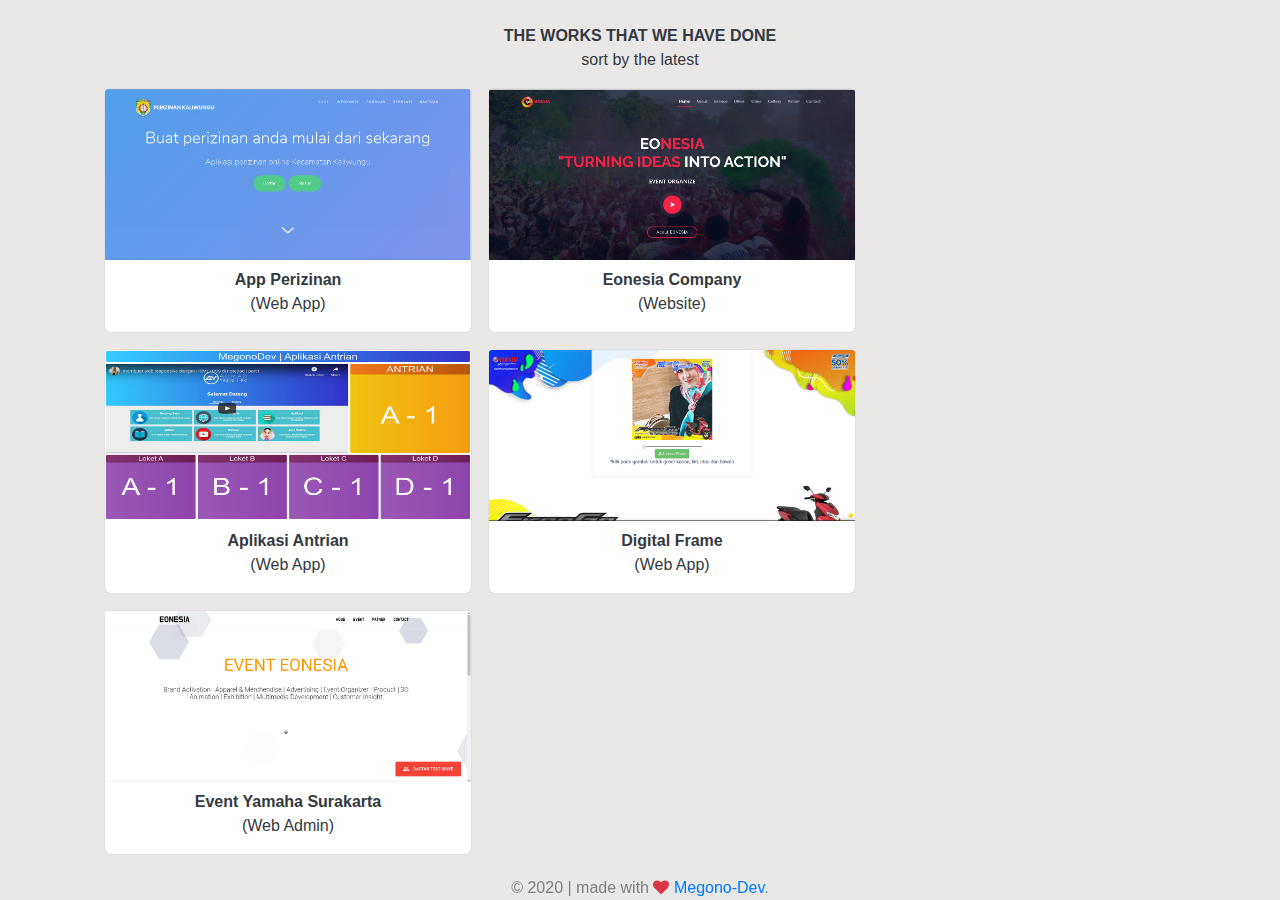
<file: portfolio.html>
<!DOCTYPE html>
<html lang="en">

<head>
  <meta charset="UTF-8" />
  <meta name="viewport" content="width=device-width, initial-scale=1, shrink-to-fit=no" />
  <meta http-equiv="X-UA-Compatible" content="ie=edge" />

  <!-- Required meta tags -->
  <meta charset="utf-8" />
  <meta name="viewport" content="width=device-width, initial-scale=1, shrink-to-fit=no" />

  <!-- Bootstrap CSS -->
  <link rel="stylesheet" href="assets/bootstrap-4.0.0/dist/css/bootstrap.min.css" />

  <!-- font awesome 4.7 -->
  <link rel="stylesheet" href="assets/font-awesome-4.7.0/css/font-awesome.min.css" />

  <!-- Styling -->
  <link rel="stylesheet" href="assets/style.css?rnd=123" />
  <link rel="stylesheet" href="assets/swiper/swiper.min.css?v=0" />
  <style>
    .swiper-container {
      width: 100%;
      height: auto;
      margin-left: auto;
      margin-right: auto;
    }

    .swiper-slide {
      background-size: cover;
      background-position: center;
    }
  </style>
  <title>Megono-Dev</title>
  <link rel="icon" href="https://img.icons8.com/material-two-tone/90/000000/blockly-green.png" type="image/icon type" />
</head>

<body>
  <!-- container -->
  <div class="container-fluid pt-4 text-dark ">
    <div class="row mx-md-5">
      <!-- list portfolio -->
      <div class="col-md-12 px-md-5 col-sm-12">
        <div class="text-dark text-center">
          <b>THE WORKS THAT WE HAVE DONE</b><br />
          <span>sort by the latest</span>

          <div class="row">
            <div class="card mx-md-2 mt-md-3 mx-auto mt-2 pb5" style="width: 23rem;" data-toggle="modal"
              data-target="#modal-perizinan">
              <div class="card-body card-body-0">
                <img class="card-img-top" src="assets/img/perizinan-pages.png" alt="Web App" />
                <div class="text-dark text-center mt-2 pb5">
                  <b>App Perizinan</b> <br />
                  <span>(Web App)</span>
                </div>
              </div>
            </div> 
            <div class="card mx-md-2 mt-md-3 mx-auto mt-2 pb5" style="width: 23rem;" data-toggle="modal"
              data-target="#modal-eonesia">
              <div class="card-body card-body-0">
                <img class="card-img-top" src="assets/img/eonesia-pages.png" alt="Website" />
                <div class="text-dark text-center mt-2 pb5">
                  <b>Eonesia Company</b> <br />
                  <span>(Website)</span>
                </div>
              </div>
            </div>
            <div class="card mx-md-2 mt-md-3 mx-auto mt-2 pb5" style="width: 23rem;" data-toggle="modal"
              data-target="#modal-antrian">
              <div class="card-body card-body-0">
                <img class="card-img-top" src="assets/img/antrian-front.png" alt="Antrian App" />
                <div class="text-dark text-center mt-2 pb5">
                  <b>Aplikasi Antrian</b> <br />
                  <span>(Web App)</span>
                </div>
              </div>
            </div>
            <div class="card mx-md-2 mt-md-3 mx-auto mt-2 pb5" style="width: 23rem;" data-toggle="modal"
              data-target="#modal-frame">
              <div class="card-body card-body-0">
                <img class="card-img-top" src="assets/img/frame-digital.png" alt="Frame App" />
                <div class="text-dark text-center mt-2 pb5">
                  <b>Digital Frame</b> <br />
                  <span>(Web App)</span>
                </div>
              </div>
            </div>
            <div class="card mx-md-2 mt-md-3 mx-auto mt-2 pb5" style="width: 23rem;" data-toggle="modal"
              data-target="#modal-event">
              <div class="card-body card-body-0">
                <img class="card-img-top" src="assets/img/eonesia-event.png" alt="Event Yamaha Surakarta"/>
                <div class="text-dark text-center mt-2 pb5">
                  <b>Event Yamaha Surakarta</b> <br />
                  <span>(Web Admin)</span>
                </div>
              </div>
            </div>
          </div>

        </div>
      </div>
    </div>
  </div>
  <footer class="text-center footer">
    &copy; 2020 | made with
    <i class="fa fa-heart text-danger" aria-hidden="true"></i>
    <a href="https://github.com/MegonoDev/portofolio-team">Megono-Dev</a>.
  </footer>


  <div class="modal fade" id="modal-perizinan" tabindex="-1" role="dialog" aria-labelledby="modal-perizinan"
    aria-hidden="true">
    <div class="modal-dialog modal-dialog-centered modal-lg" role="document">
      <div class="modal-content">
        <div class="modal-header">
          <h5 class="modal-title">App Perizinan</h5>
          <button type="button" class="close" data-dismiss="modal" aria-label="Close">
            <span aria-hidden="true">&times;</span>
          </button>
        </div>
        <div class="swiper-container swiper-container-perizinan">
          <div class="swiper-wrapper">
            <div class="swiper-slide">
              <img src="assets/img/perizinan-pages.png" class="img-fluid" />
            </div>
            <div class="swiper-slide">
              <img src="assets/img/perizinan-login.png" class="img-fluid" />
            </div>
            <div class="swiper-slide">
              <img src="assets/img/perizinan-form.png" class="img-fluid" />
            </div>
            <div class="swiper-slide">
              <img src="assets/img/perizinan-dashboard.png" class="img-fluid" />
            </div>
          </div>
          <!-- Add Pagination -->
          <div class="swiper-pagination swiper-pagination-perizinan"></div>
        </div>
      </div>
    </div>
  </div>

  <div class="modal fade" id="modal-viewer" tabindex="-1" role="dialog" aria-labelledby="modal-viewer"
    aria-hidden="true">
    <div class="modal-dialog modal-dialog-centered modal-lg" role="document">
      <div class="modal-content">
        <div class="modal-header">
          <h5 class="modal-title" id="modal-title">Viewer Claim Elektronik</h5>
          <button type="button" class="close" data-dismiss="modal" aria-label="Close">
            <span aria-hidden="true">&times;</span>
          </button>
        </div>
        <div class="swiper-container swiper-container-viewer">
          <div class="swiper-wrapper">
            <div class="swiper-slide">
              <img src="assets/img/viewer-dashboard.png" class="img-fluid" />
            </div>
            <div class="swiper-slide">
              <img src="assets/img/viewer-verified.png" class="img-fluid" />
            </div>
            <div class="swiper-slide">
              <img src="assets/img/viewer-viewer.png" class="img-fluid" />
            </div>
            <div class="swiper-slide">
              <img src="assets/img/viewer-tabel.png" class="img-fluid" />
            </div>
          </div>
          <!-- Add Pagination -->
          <div class="swiper-pagination swiper-pagination-viewer"></div>
        </div>
      </div>
    </div>
  </div>

  <div class="modal fade" id="modal-eonesia" tabindex="-1" role="dialog" aria-labelledby="modal-card"
    aria-hidden="true">
    <div class="modal-dialog modal-dialog-centered modal-lg" role="document">
      <div class="modal-content">
        <div class="modal-header">
          <h5 class="modal-title" id="modal-title">Eonesia Company</h5>
          <button type="button" class="close" data-dismiss="modal" aria-label="Close">
            <span aria-hidden="true">&times;</span>
          </button>
        </div>
        <div class="swiper-container swiper-container-eonesia">
          <div class="swiper-wrapper">
            <div class="swiper-slide">
              <img src="assets/img/eonesia-pages.png" class="img-fluid" />
            </div>
            <div class="swiper-slide">
              <img src="assets/img/eonesia-videos.png" class="img-fluid" />
            </div>
          </div>
          <!-- Add Pagination -->
          <div class="swiper-pagination swiper-pagination-eonesia"></div>
        </div>
      </div>
    </div>
  </div>

  <div class="modal fade" id="modal-antrian" tabindex="-1" role="dialog" aria-labelledby="modal-antrian"
    aria-hidden="true">
    <div class="modal-dialog modal-dialog-centered modal-lg" role="document">
      <div class="modal-content">
        <div class="modal-header">
          <h5 class="modal-title" id="modal-title">Aplikasi Antrian</h5>
          <button type="button" class="close" data-dismiss="modal" aria-label="Close">
            <span aria-hidden="true">&times;</span>
          </button>
        </div>
        <div class="swiper-container swiper-container-antrian">
          <div class="swiper-wrapper">
            <div class="swiper-slide">
              <img src="assets/img/antrian-front.png" class="img-fluid" />
            </div>
          </div>
          <!-- Add Pagination -->
          <div class="swiper-pagination swiper-pagination-antrian"></div>
        </div>
      </div>
    </div>
  </div>

  <div class="modal fade" id="modal-frame" tabindex="-1" role="dialog" aria-labelledby="modal-frame" aria-hidden="true">
    <div class="modal-dialog modal-dialog-centered modal-lg" role="document">
      <div class="modal-content">
        <div class="modal-header">
          <h5 class="modal-title" id="modal-title">Digital Frame</h5>
          <button type="button" class="close" data-dismiss="modal" aria-label="Close">
            <span aria-hidden="true">&times;</span>
          </button>
        </div>
        <div class="swiper-container swiper-container-frame">
          <div class="swiper-wrapper">
            <div class="swiper-slide">
              <img src="assets/img/frame-digital.png" class="img-fluid" />
            </div>
          </div>
          <!-- Add Pagination -->
          <div class="swiper-pagination swiper-pagination-frame"></div>
        </div>
      </div>
    </div>
  </div>

  <div class="modal fade" id="modal-event" tabindex="-1" role="dialog" aria-labelledby="modal-voting"
    aria-hidden="true">
    <div class="modal-dialog modal-dialog-centered modal-lg" role="document">
      <div class="modal-content">
        <div class="modal-header">
          <h5 class="modal-title" id="modal-title">Event Yamaha Surakarta</h5>
          <button type="button" class="close" data-dismiss="modal" aria-label="Close">
            <span aria-hidden="true">&times;</span>
          </button>
        </div>
        <div class="swiper-container swiper-container-voting">
          <div class="swiper-wrapper">
            <div class="swiper-slide">
              <img src="assets/img/eonesia-event.png" class="img-fluid" />
            </div>
            <div class="swiper-slide">
              <img src="assets/img/eonesia-undian.png" class="img-fluid" />
            </div>
            <div class="swiper-slide">
              <img src="assets/img/eonesia-form.png" class="img-fluid" />
            </div>
            <div class="swiper-slide">
              <img src="assets/img/eonesia-laporan.png" class="img-fluid" />
            </div>
            <div class="swiper-slide">
              <img src="assets/img/eonesia-dashboard.png" class="img-fluid" />
            </div>
            <div class="swiper-slide">
              <img src="assets/img/eonesia-admin-login.png" class="img-fluid" />
            </div>
          </div>
          <!-- Add Pagination -->
          <div class="swiper-pagination swiper-pagination-voting"></div>
        </div>
      </div>
    </div>
  </div>

  <!-- Optional JavaScript -->
  <!-- jQuery first, then Popper.js, then Bootstrap JS -->
  <!-- <script src="https://code.jquery.com/jquery-3.4.1.min.js"></script> -->
  <script src="assets/jquery-3.4.1.min.js"></script>
  <script src="https://cdnjs.cloudflare.com/ajax/libs/popper.js/1.12.9/umd/popper.min.js"
    integrity="sha384-ApNbgh9B+Y1QKtv3Rn7W3mgPxhU9K/ScQsAP7hUibX39j7fakFPskvXusvfa0b4Q"
    crossorigin="anonymous"></script>
  <script src="assets/bootstrap-4.0.0/dist/js/bootstrap.min.js"></script>
  <script src="assets/app.js"></script>
  <script src="assets/swiper/swiper.min.js"></script>

  <script>
    $('#modal-perizinan').on('shown.bs.modal', function () {
      var swiperPerizinan = new Swiper('.swiper-container-perizinan', {
        autoHeight: true,
        pagination: {
          el: '.swiper-pagination-perizinan',
          type: 'bullets',
          clickable: true,
        },
      });
    })
    $('#modal-viewer').on('shown.bs.modal', function () {
      var swiperViewer = new Swiper('.swiper-container-viewer', {
        autoHeight: true,
        pagination: {
          el: '.swiper-pagination-viewer',
          type: 'bullets',
          clickable: true,
        },
      });
    })
    $('#modal-eonesia').on('shown.bs.modal', function () {
      var swiperEonesia = new Swiper('.swiper-container-eonesia', {
        autoHeight: true,
        pagination: {
          el: '.swiper-pagination-eonesia',
          type: 'bullets',
          clickable: true,
        },
      });
    })

    $('#modal-antrian').on('shown.bs.modal', function () {
      var swiperAntrian = new Swiper('.swiper-container-antrian', {
        autoHeight: true,
        pagination: {
          el: '.swiper-pagination-antrian',
          type: 'bullets',
          clickable: true,
        },
      });
    })

    $('#modal-frame').on('shown.bs.modal', function () {
      var swiperFrame = new Swiper('.swiper-container-frame', {
        autoHeight: true,
        pagination: {
          el: '.swiper-pagination-frame',
          type: 'bullets',
          clickable: true,
        },
      });
    })
    $('#modal-event').on('shown.bs.modal', function () {
      var swiperVoting = new Swiper('.swiper-container-voting', {
        autoHeight: true,
        pagination: {
          el: '.swiper-pagination-voting',
          type: 'bullets',
          clickable: true,
        },
      });
    })
  </script>
</body>

</html>
</file>
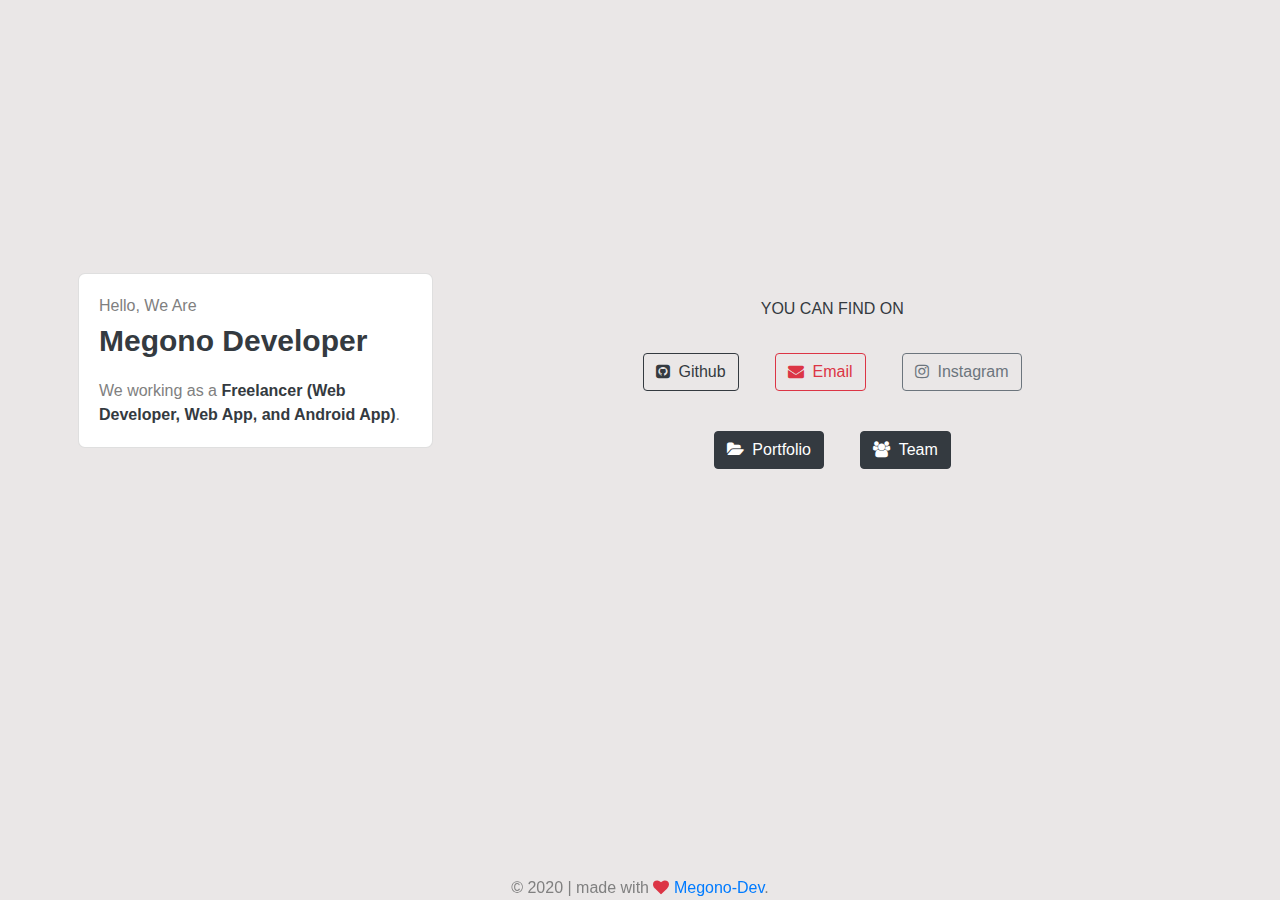
<file: profile.html>
<!DOCTYPE html>
<html lang="en">

<head>
  <meta charset="UTF-8" />
  <meta name="viewport" content="width=device-width, initial-scale=1, shrink-to-fit=no" />
  <meta http-equiv="X-UA-Compatible" content="ie=edge" />

  <!-- Required meta tags -->
  <meta charset="utf-8" />
  <meta name="viewport" content="width=device-width, initial-scale=1, shrink-to-fit=no" />

  <!-- Bootstrap CSS -->
  <link rel="stylesheet" href="assets/bootstrap-4.0.0/dist/css/bootstrap.min.css" />

  <!-- font awesome 4.7 -->
  <link rel="stylesheet" href="assets/font-awesome-4.7.0/css/font-awesome.min.css" />

  <!-- Styling -->
  <link rel="stylesheet" href="assets/style.css?rnd=123" />

  <title>Megono-Dev</title>
  <link rel="icon" href="https://img.icons8.com/material-two-tone/90/000000/blockly-green.png" type="image/icon type" />
</head>

<body>
  <!-- container -->
  <div class="container-fluid pt-5">
    <div class="row mx-md-5 content">
      <!-- card -->
      <div class="col-md-4 col-sm-12">
        <div class="card">
          <div class="card-body">
            Hello, We Are
            <p class="card-text text-dark name">
              Megono Developer
            </p>
            <p class="card-text">
              We working as a
              <font class="text-dark font-weight-bold">Freelancer (Web Developer, Web App, and Android App)</font>.
            </p>
          </div>
        </div>
      </div>
      <!-- list-social-media -->
      <div class="col-md-8 pt-3 mt-2">
        <p class="text-dark text-center">
          YOU CAN FIND ON
        </p>
        <div class="row">
          <div class="col-12 text-center">
            <!-- <a
                href="https://www.linkedin.com/in/ginanjar-sb/"
                target="_blank"
                class="btn btn-outline-primary mx-3 mt-3"
              > 
                <i class="fa fa-linkedin-square mr-1" aria-hidden="true"></i>
                LinkedIn
              </a> -->
            <a href="https://github.com/orgs/MegonoDev" target="_blank" class="btn btn-outline-dark mx-3 mt-3">
              <i class="fa fa-github-square mr-1" aria-hidden="true"></i>
              Github
            </a>
            <a href="mailto:megono.develop@gmail.com" target="_blank" class="btn btn-outline-danger mx-3 mt-3">
              <i class="fa fa-envelope mr-1" aria-hidden="true"></i> Email
            </a>
            <a href="https://www.instagram.com/megonodev/" target="_blank" class="btn btn-outline-secondary mx-3 mt-3">
              <i class="fa fa-instagram mr-1" aria-hidden="true"></i>
              Instagram
            </a>
          </div>
          <div class="col-12 text-center mt-4">
            <!-- <a href="#" class="btn btn-dark mx-3 mt-3" data-toggle="tooltip" data-placement="bottom"
              title="Sorry, It's not Available for now">
              <i class="fa fa-id-card mr-1" aria-hidden="true"></i>
              See Our CV
            </a> -->
            <a href="portfolio.html" class="btn btn-dark mx-3 mt-3">
              <i class="fa fa-folder-open mr-1" aria-hidden="true"></i>
              Portfolio
            </a>
            <a href="team.html" class="btn btn-dark mx-3 mt-3">
              <i class="fa fa-users mr-1" aria-hidden="true"></i>
              Team
            </a>
          </div>
        </div>
      </div>
    </div>

  </div>
  <footer class=" text-center footer">
    &copy; 2020 | made with
    <i class="fa fa-heart text-danger" aria-hidden="true"></i>
    <a href="https://github.com/egin10/simple-profile">Megono-Dev</a>.
  </footer>

  <!-- Optional JavaScript -->
  <!-- jQuery first, then Popper.js, then Bootstrap JS -->
  <!-- <script src="https://code.jquery.com/jquery-3.4.1.min.js"></script> -->
  <script src="assets/jquery-3.4.1.min.js"></script>
  <script src="https://cdnjs.cloudflare.com/ajax/libs/popper.js/1.12.9/umd/popper.min.js"
    integrity="sha384-ApNbgh9B+Y1QKtv3Rn7W3mgPxhU9K/ScQsAP7hUibX39j7fakFPskvXusvfa0b4Q"
    crossorigin="anonymous"></script>
  <script src="assets/bootstrap-4.0.0/dist/js/bootstrap.min.js"></script>
  <script src="assets/app.js"></script>
</body>

</html>
</file>
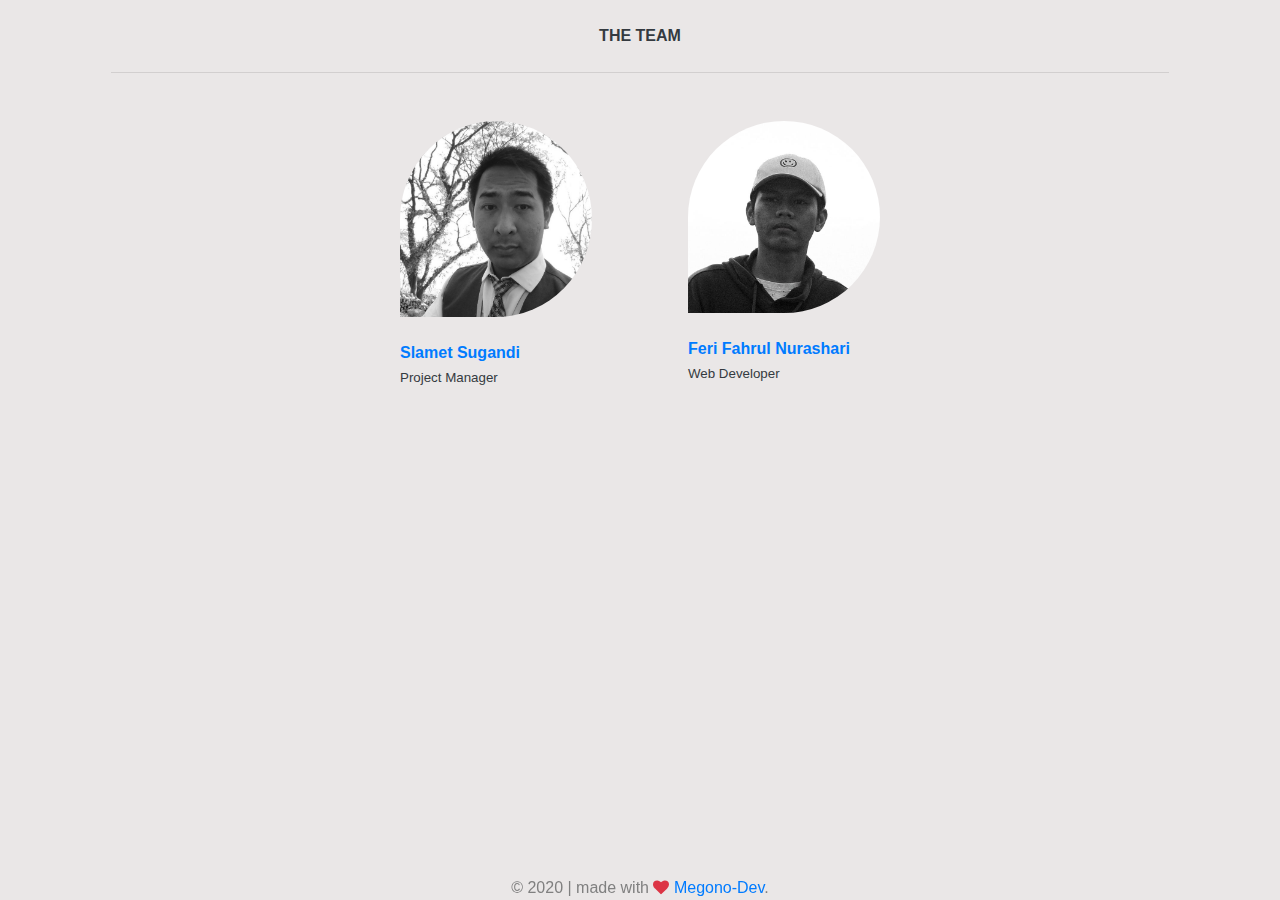
<file: team.html>
<!DOCTYPE html>
<html lang="en">

<head>
    <meta charset="UTF-8" />
    <meta name="viewport" content="width=device-width, initial-scale=1, shrink-to-fit=no" />
    <meta http-equiv="X-UA-Compatible" content="ie=edge" />

    <!-- Required meta tags -->
    <meta charset="utf-8" />
    <meta name="viewport" content="width=device-width, initial-scale=1, shrink-to-fit=no" />

    <!-- Bootstrap CSS -->
    <link rel="stylesheet" href="assets/bootstrap-4.0.0/dist/css/bootstrap.min.css" />

    <!-- font awesome 4.7 -->
    <link rel="stylesheet" href="assets/font-awesome-4.7.0/css/font-awesome.min.css" />

    <!-- Styling -->
    <link rel="stylesheet" href="assets/style.css?rnd=123" />
    <title>Megono-Dev</title>
    <link rel="icon" href="https://img.icons8.com/material-two-tone/90/000000/blockly-green.png"
        type="image/icon type" />
</head>

<body>
    <!-- container -->
    <div class="container-fluid pt-4 text-dark ">
        <div class="row mx-md-5">
            <!-- list portfolio -->
            <div class="col-md-12 px-md-5 col-sm-12">
                <div class="text-dark text-center">
                    <b>THE TEAM</b><br />
                    <hr class="my-4">
                </div>
                <div class="row d-flex justify-content-center">

                    <div class="mx-md-5 my-md-4 mx-auto">
                        <img class="profile-img img-fluid" src="assets/img/team/gandi.jpg"
                            alt="Slamet Sugandi" />
                        <div class="text-dark mt-4 pb5">
                            <a href="https://github.com/virusphp" class="font-weight-bold url">
                                Slamet Sugandi
                            </a> <br />
                            <span class="details">Project Manager</span>
                        </div>
                    </div>

                    <div class="mx-md-5 my-md-4 mx-auto">
                        <img class="profile-img img-fluid" src="assets/img/team/feri.jpeg"
                            alt="Feri Fahrul Nurashari" />
                        <div class="text-dark mt-4 pb5">
                            <a href="https://github.com/ferifahrul13" class="font-weight-bold url">
                                Feri Fahrul Nurashari
                            </a>
                            <br />
                            <span class="details">Web Developer</span>
                        </div>
                    </div>

                </div>

            </div>
        </div>
    </div>
    <footer class="text-center footer">
        &copy; 2020 | made with
        <i class="fa fa-heart text-danger" aria-hidden="true"></i>
        <a href="https://github.com/MegonoDev/portofolio-team">Megono-Dev</a>.
    </footer>


    <!-- Optional JavaScript -->
    <!-- jQuery first, then Popper.js, then Bootstrap JS -->
    <!-- <script src="https://code.jquery.com/jquery-3.4.1.min.js"></script> -->
    <script src="assets/jquery-3.4.1.min.js"></script>
    <script src="https://cdnjs.cloudflare.com/ajax/libs/popper.js/1.12.9/umd/popper.min.js"
        integrity="sha384-ApNbgh9B+Y1QKtv3Rn7W3mgPxhU9K/ScQsAP7hUibX39j7fakFPskvXusvfa0b4Q"
        crossorigin="anonymous"></script>
    <script src="assets/bootstrap-4.0.0/dist/js/bootstrap.min.js"></script>
    <script src="assets/app.js"></script>

</body>

</html>
</file>
<file: assets/style.css>
body {
  background-color: #eae7e7;
  font-family: Roboto, BlinkMacSystemFont, "Segoe UI", Oxygen, Ubuntu, Cantarell,
    "Open Sans", "Helvetica Neue", sans-serif;
  font-size: 16px;
  color: gray;
  overflow: auto;
}

.name {
  font-size: 30px;
  font-weight: bold;
}

.content {
  padding-top: 25vh !important;
}

/* .portfolio footer {
  /* padding-top: 10em; */
  /* position: fixed; */
  /* width:100%; */
  /* left: 0; */
  /* bottom: 0; 
/* }  */
.footer {

  position: fixed;
  left: 0;
  bottom: 0;
  width: 100%;
  text-align: center;
}

.portfolio span {
  font-size: 14px;
}

.card {
  border-radius: 7px !important;
}

.card-body-0 {
  padding: 0;
}

.card-img-top {
  height: 171px;
}

.pb5 {
  padding-bottom: .5rem!important;
} 

.profile-img {
  /* top left */
  -webkit-border-top-left-radius: 100%; /* Safari 3-4, iOS 1-3.2, Android 1.6- */
  -moz-border-top-left-radius: 100%; /* Firefox 1-3.6 */
  border-top-left-radius: 100%; /* Opera 10.5, IE 9, Safari 5, Chrome, Firefox 4, iOS 4, Android 2.1+ */
  /* top right */
  -webkit-border-top-right-radius: 100%; /* Safari 3-4, iOS 1-3.2, Android 1.6- */
  -moz-border-top-right-radius: 100%; /* Firefox 1-3.6 */
  border-top-right-radius: 100%; /* Opera 10.5, IE 9, Safari 5, Chrome, Firefox 4, iOS 4, Android 2.1+ */

  /* bot right */
  -webkit-border-bottom-right-radius: 100%; /* Safari 3-4, iOS 1-3.2, Android 1.6- */
  -moz-border-bottom-right-radius: 100%; /* Firefox 1-3.6 */
  border-bottom-right-radius: 100%; /* Opera 10.5, IE 9, Safari 5, Chrome, Firefox 4, iOS 4, Android 2.1+ */

  /* bot left */
  /* -webkit-border-bottom-left-radius: 20%; Safari 3-4, iOS 1-3.2, Android 1.6- */
  /* -moz-border-bottom-left-radius: 20%; Firefox 1-3.6 */
  /* border-bottom-left-radius: 20%; Opera 10.5, IE 9, Safari 5, Chrome, Firefox 4, iOS 4, Android 2.1+ */
  max-width: 12rem;
}

.details {
  font-size: smaller;
}
</file>
